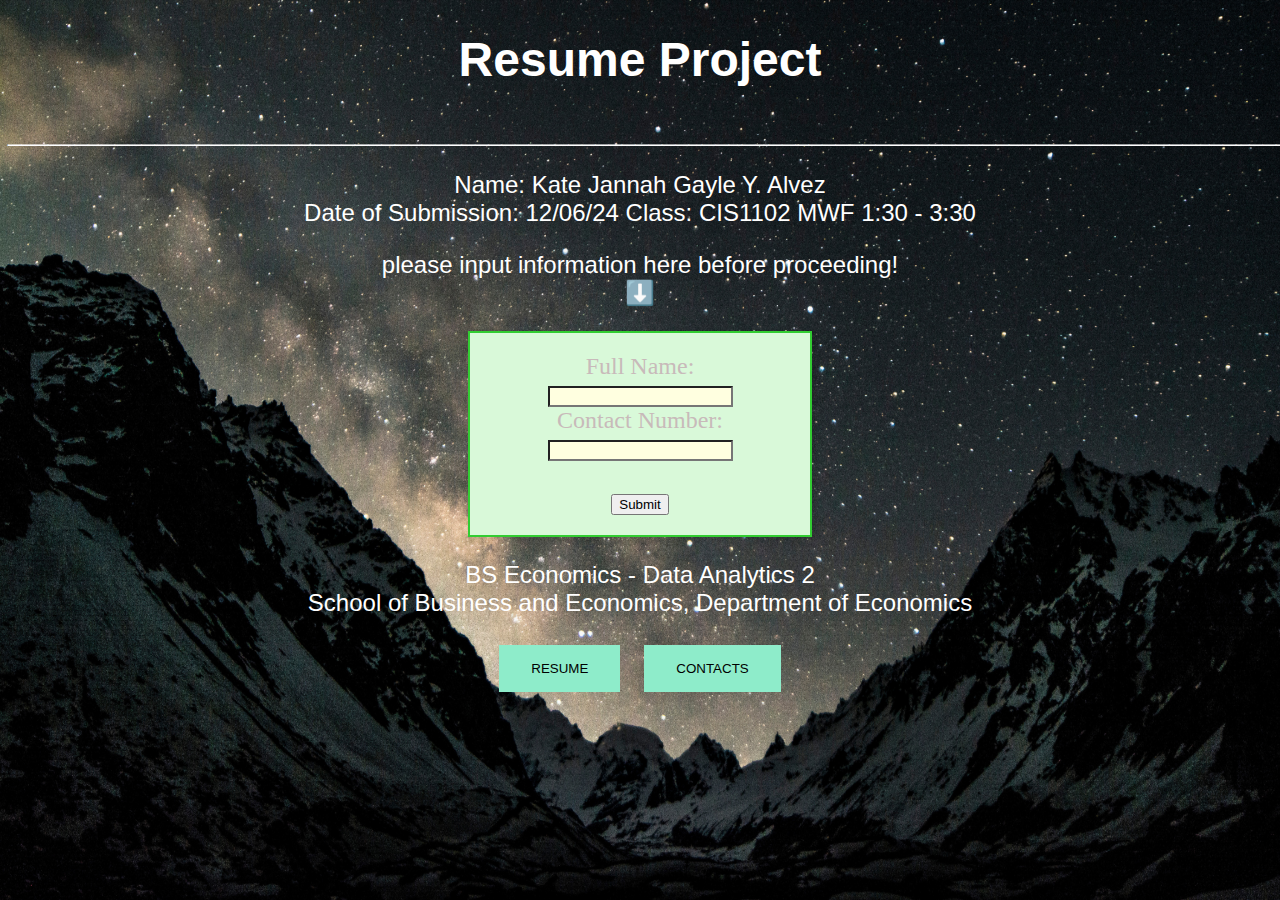
<file: Index.html>
<!DOCTYPE html>
<html>
    <title>FrontPage</title>
    <link rel="stylesheet" href="Style2.css">
    <head>
<center><h1>Resume Project</h1></center>
<p>_________________________________________________________________________________________________</p>
    </head>

<body>
    
    <p> Name: Kate Jannah Gayle Y. Alvez <br> Date of Submission: 12/06/24    Class: CIS1102 MWF 1:30 - 3:30 </p>
<p> please input information here before proceeding! <br> ⬇️ </p>
    <form id="Gooner" action="ThankYou.html">
      <label for="fname">Full Name:</label><br>
      <input type="text" id="fname"><br>
      <label for="lname">Contact Number:</label><br>
      <input type="text" id="lname"><br><br>
      <input type="submit" value="Submit">
    </form>
  
                <p> BS Economics - Data Analytics 2 <br>
                 School of Business and Economics, Department of Economics</p>

<div class="form-container">
  <form action="RESUME.html">

       <button type="submit">
              RESUME
                </button>
</form> 
 <form action="Contact.html">
        <button type="submit">
              CONTACTS
                </button>  
       </form>  
    </div>
   
</body>
</html>
</file>
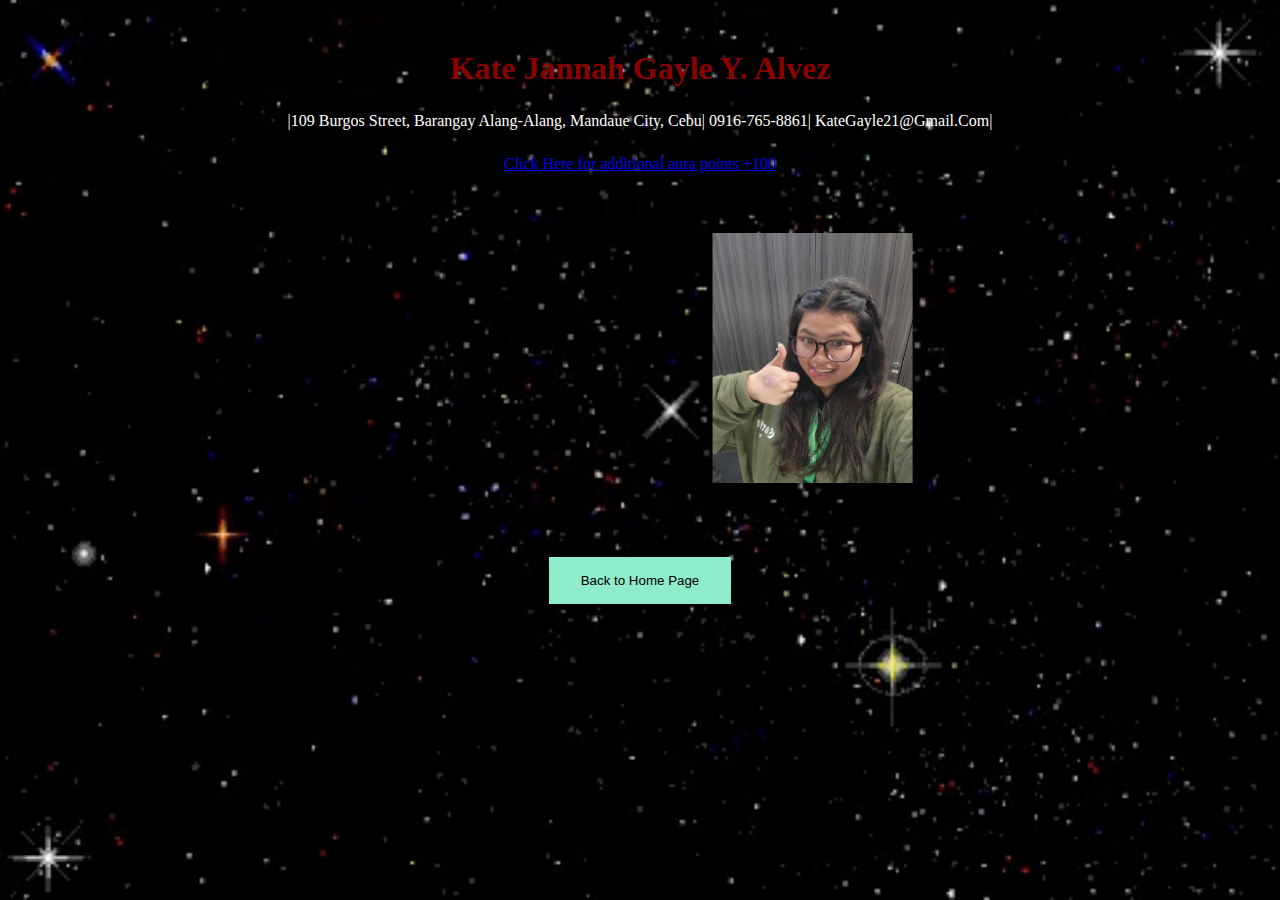
<file: Contact.html>
<DOCTYPE! html>
<html> 
    <title>
        Kate's Resume
        </title>
        <link rel="stylesheet" href="Style.css">
 
    <head>  </head>
    
    <body> 
        <h1>Kate Jannah Gayle Y. Alvez</h1>
        <center><p>|109 Burgos Street, Barangay
            Alang-Alang, Mandaue City, Cebu| 0916-765-8861| KateGayle21@Gmail.Com|</p></center>
<center>
<a href
="https://www.youtube.com/watch?v=o-YBDTqX_ZU">Click Here for additional aura points +100</a>
</center>

<marquee marquee id="myMarquee" scrollamount="10" behavior="alternate">
      <img src="Lets Gooo!!!.jpg" alt="Photo" width="200" height="250"/>

  </marquee>
 

<form action="Index.html">
    <center> <button type="submit">
         Back to Home Page 
     </button> </center>
 </form>  

    </body>

</html>
</file>
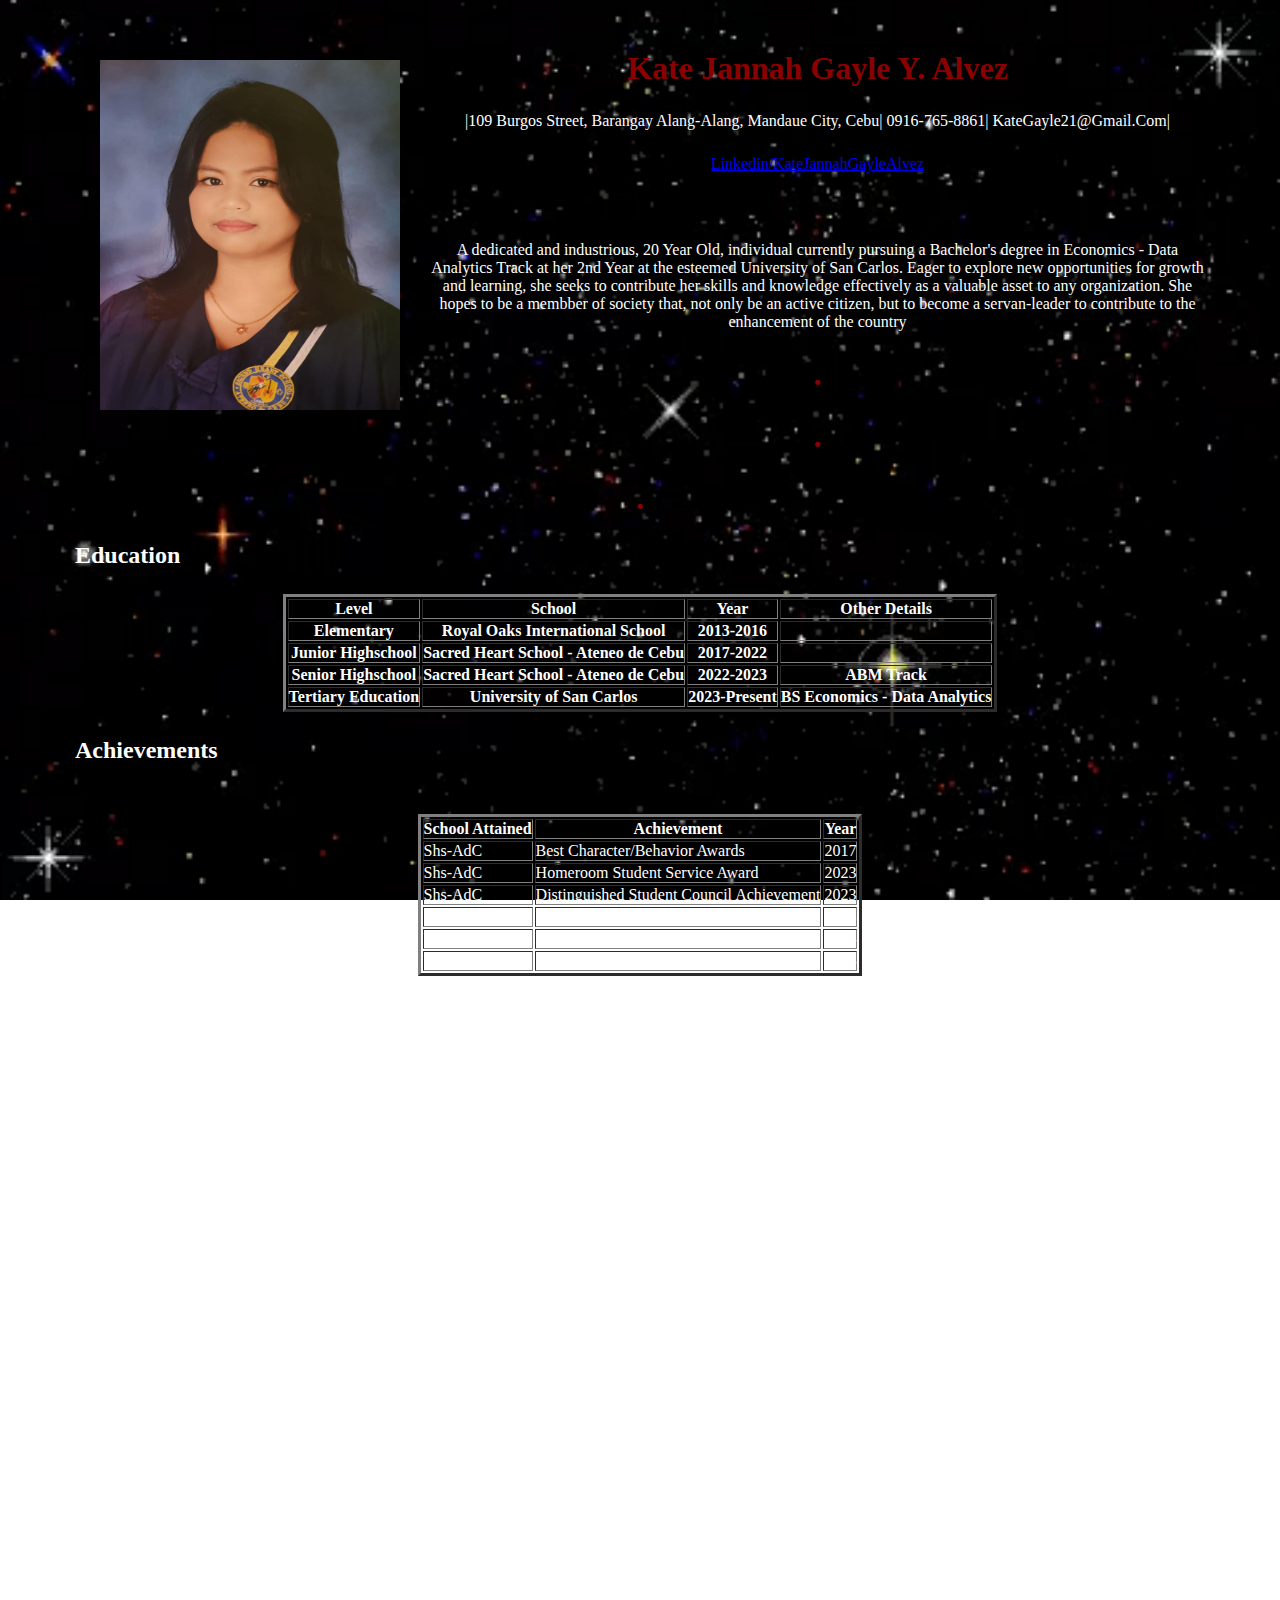
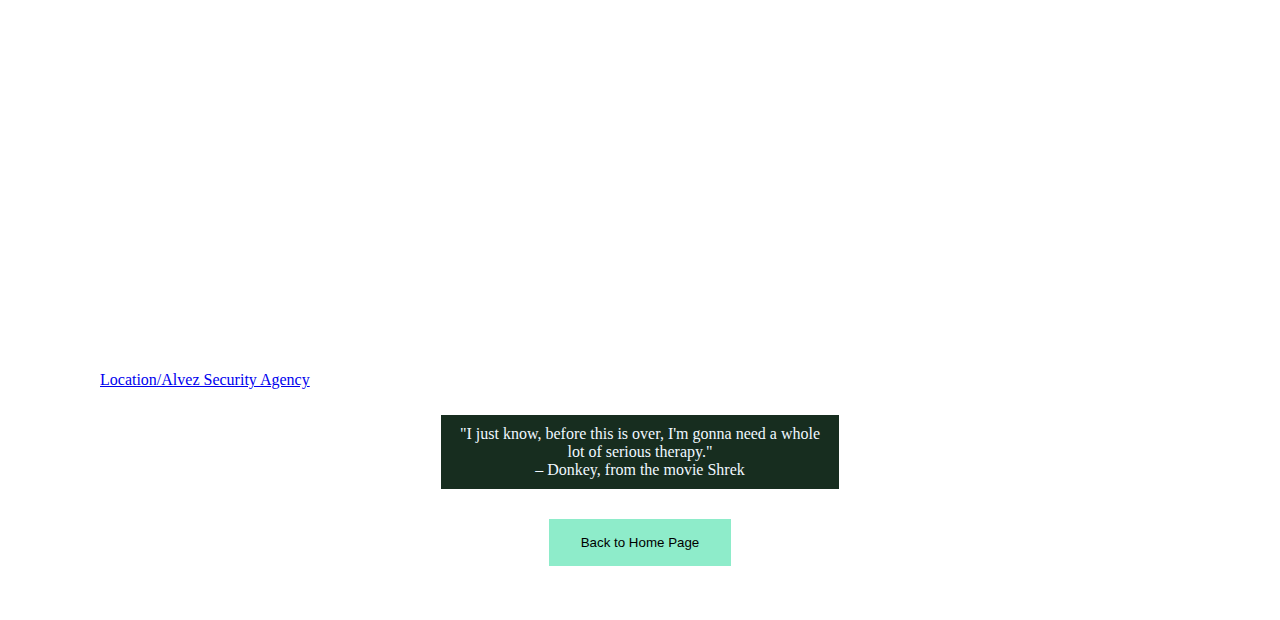
<file: RESUME.html>
<!DOCTYPE html>
<html>
<head>
    <title>
        Kate's Resume
    </title>
    <link rel="stylesheet" href="Style.css">

</head>
<body>


<img src = "Skibidi.jpg" width="300" height="350"/>
<h1>Kate Jannah Gayle Y. Alvez</h1>

<p id="p1">|109 Burgos Street, Barangay Alang-Alang, Mandaue City, Cebu| 0916-765-8861| KateGayle21@Gmail.Com|</p>

<center>
<a href ="https://www.linkedin.com/in/kate-jannah-gayle-alvez-83770726b/">Linkedin/KateJannahGayleAlvez</a>
</center> 
s

<p id="p1">
    A dedicated and industrious, 20 Year Old,  individual currently pursuing a Bachelor's degree in Economics - Data Analytics Track at her 2nd Year at the esteemed University of San Carlos. Eager to explore new opportunities for growth and learning, she seeks to contribute her skills and knowledge effectively as a valuable asset to any organization. She hopes to be a membber of society that, not only be an active citizen, but to become a servan-leader to contribute to the enhancement of the country  
</p>
<h1> . </h1>
<h1> . </h1>
<h1> . </h1>

<h2> Education </h2>
<center>

<table border = "3">
    <thead>
        <tr>
            <th>Level</th>
            <th>School</th>
            <th>Year</th>
            <th>Other Details</th>
        </tr>
    </thead>
    <tbody>
        <tr>
            <th>Elementary</th>
            <th>Royal Oaks International School</th>
            <th>2013-2016</th>
            <th> </th>
        </tr>
        <tr>
            <th>Junior Highschool</th>
            <th>Sacred Heart School - Ateneo de Cebu</th>
            <th>2017-2022</th>
            <th> </th>
        </tr>        
        <tr>
            <th>Senior Highschool</th>
            <th>Sacred Heart School - Ateneo de Cebu</th>
            <th>2022-2023</th>
            <th> ABM Track </th>
        </tr>
        <tr>
            <th>Tertiary Education</th>
            <th>University of San Carlos</th>
            <th>2023-Present</th>
            <th> BS Economics - Data Analytics </th>
        </tr>

    </tbody>
</table>
  
</center>

<h2>Achievements </h2>  

<center> <table>

    <table border="3">
    <thead>
        <tr>
            <th>School Attained</th>
            <th>Achievement</th>
            <th>Year</th>
        </tr>
    </thead>
    <tbody>
        <tr>
            <td>Shs-AdC</td>
            <td>Best Character/Behavior Awards</td>
            <td>2017</td>
        </tr>
        <tr>
            <td>Shs-AdC</td>
            <td>Homeroom Student Service Award</td>
            <td>2023</td>
        </tr>
        <tr>
            <td>Shs-AdC</td>
            <td>Distinguished Student Council Achievement</td>
            <td>2023</td>
        </tr>
        <tr>
            <td>Shs-AdC</td>
            <td>Peer Leadership Excellence Award</td>
            <td>2023</td>
        </tr>
        <tr>
            <td>USC</td>
            <td>First Semester Academic Distinction</td>
            <td>2024</td>
        </tr>
        <tr>
            <td>USC</td>
            <td>Student Engagement Distinction</td>
            <td>2024</td>
        </tr>
    </tbody>
</table></center>

<h2>Work Experience</h2>

<p>
    Alvez Security Agency  <br>
    Barangay Alang -Alang, Mandaue City, Cebu <br>
    2019 – PRESENT <br>
</p>

<h2> Job Description </h2>

<p>
    <ul>
        <li>Worked as an office staff managing documents and financial work. </li>
        <li> Entertained both clients and Security guards that are staffed in the agency.</li>
        <li>Responsible for ensuring the office's paperwork are properly arranged and tidy.  </li>
        <li> Ensures proper alterations by content editing, and technical editing of the online documentations in the office. </li>
    </ul>
</p>

<h2> Projects and Volunteer Work </h2>

<p>
    <ul>
        <li>Volunteered to help, communicate, and entertain with Gasa sa Gugma</li>
        <li>Volunteered to teach, and communicate with scholar KUNINA students</li>
        <li>Volunteered at with the distribution of goods after the fire of BRGY Looc, Mandaue City.  
        </li>
    </ul>
</p>

<h2>Skillss</h2>
<p>
    <ul>
        <li> Technologically Inclined and adequate in Photoshop, PowerPoint, social media,  Video Editing. </li>
        <li> Hobbies include Photography, Gaming, and Baking </li>
        <li> Developed work skills including word editing, Time management, communication,  leadership, and work ethics </li>
        <li> Life skills include Cleaning, cooking, decision making, self-management and  awareness </li>
        <li> Fluent in Tagalog, Bisaya and English</li>
        <li> Fluent in Skibidi Language</li>
    </ul>
</p>

<h2>References</h2>

      <p> 
        Arnoldo Y. Alvez Jr. <br>
        Manager<br>
        Alvez Security Agency  <br>
        09177000221 <br>
        <a href="https://www.google.com/maps/place/8WJW%2BC5C,+P.J.Burgos,+Mandaue+City,+6014+Cebu/@10.3311543,123.9456997,20.04z/data=!4m14!1m7!3m6!1s0x33a999b253f04729:0xdea5f69f93ed9256!2sALVEZ+SECURITY+AGENCY+(ASA)!8m2!3d10.3275763!4d123.9440417!16s%2Fg%2F11l5dlkbm8!3m5!1s0x33a9984cc6ba9f29:0x3333cbed1baf8aa3!8m2!3d10.3310392!4d123.9454505!16s%2Fg%2F11hdl35wvw?entry=ttu&g_ep=EgoyMDI0MTExNy4wIKXMDSoASAFQAw%3D%3D">Location/Alvez Security Agency</a>
     </p>

     
     <div>"I just know, before this is over, I'm gonna need a whole lot of serious therapy." <br>
     – Donkey, from the movie Shrek</div>

    <form action="Index.html">
        <center> <button type="submit">
             Back to Home Page
         </button> </center>
     </form>
    


</body>
</html>
</file>
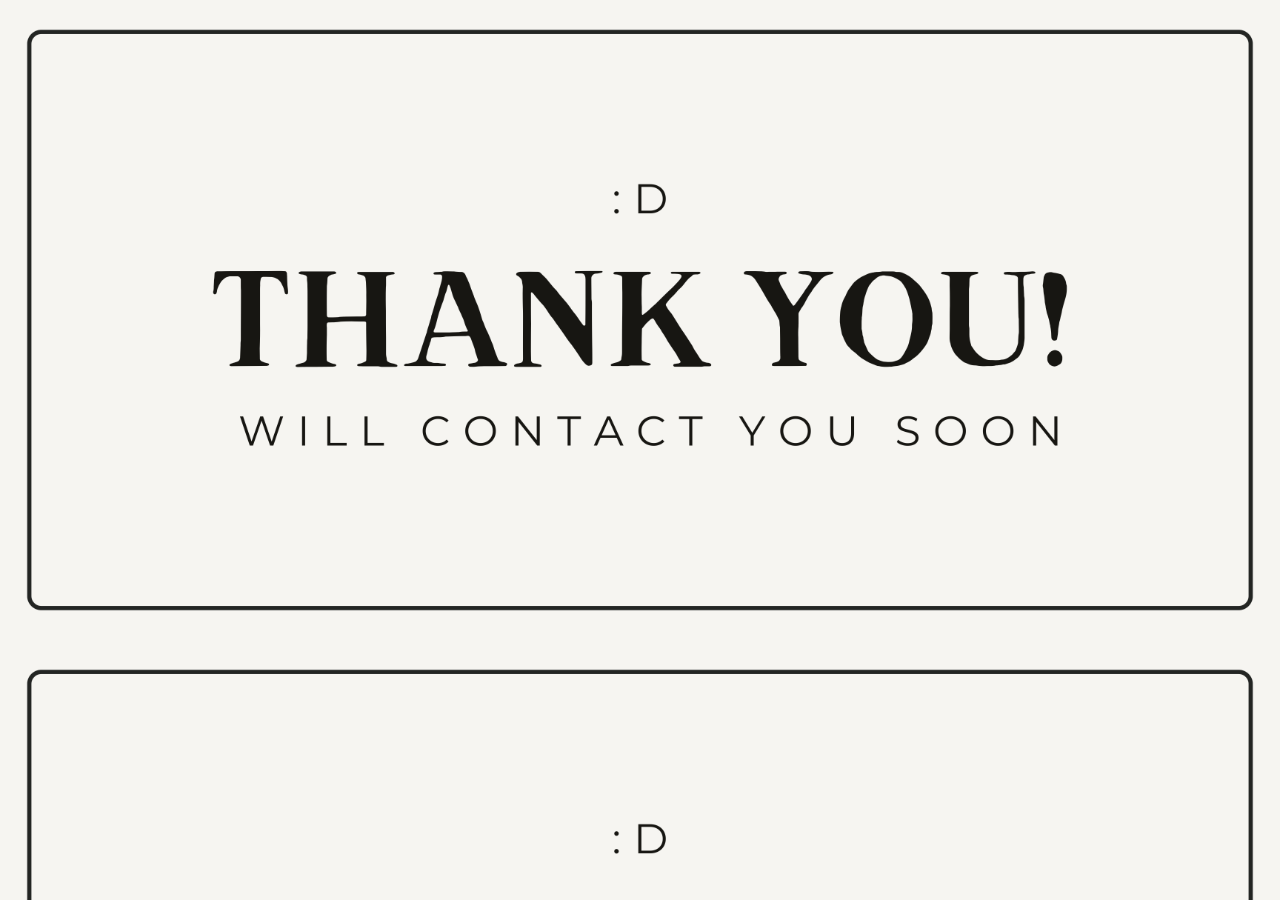
<file: ThankYou.html>
<!DOCTYPE html>
<html>
    <title>
<p> Thank You </p>
    </title>
    <head>
<style>
    body{
        background-image: url("Thank\ =======.png");
        background-size: cover;
    }
</style>
    </head>
    <body>

    </body>
</html>
</file>
<file: Style2.css>
head {text-align:
    center;color: rgb(255, 255, 255);
}

body {
    background-image: url('FrontPage.png');
    background-repeat: no-repeat;
    background-attachment: fixed;
    background-size: 100% 100%;
    font-family: 'Gill Sans', 'Gill Sans MT', Calibri, 'Trebuchet MS', sans-serif;
    font-size: x-large;
} 

h1 {text-align:
    center;color: rgb(255, 255, 255);
}
p {
        color: white;
        text-align: center;
    }

button {
    background-color: #8eecca;
    border: none;
    color: rgb(0, 0, 0);
    padding: 16px 32px;
    text-decoration: none;
    margin: 4px 2px;
    cursor: pointer;
  }

  #fname, #lname {
    background-color: lightyellow;
}

#Gooner {
    width: 300px;
    margin: 20px auto; 
    padding: 20px;
    border: 2px solid limegreen;
    background-color: #d9f9d9; 
    box-shadow: 0 4px 8px rgba(0, 0, 0, 0.1); 
    font-family: fantasy;
}

form {
    color: rgb(200, 186, 186);
    text-align: center;
  }


.form-container {
    display: flex; 
    justify-content: center; 
    gap: 20px; 
    margin-top: 20px;
  }
</file>
<file: Style.css>
h1 {text-align:
    center;color: darkred;
}
* {
    margin: 25px;
    padding: 0;
    box-sizing: border-box;
}
body {
    background-image: url('Baackground.webp');
    background-repeat: no-repeat;
    background-attachment: fixed;
    background-size: 100% 100%;
}
#p1, h2, table, table a, p, li {
    color: white;
}

#p1 {
    text-align: center;
}

img {
    float: left; 
    margin-top: 10px;     
    margin-right: 30px;   
    margin-bottom: 20px;  
    margin-left: 50px;   
  }

div {
    width: 400px; 
    margin: 0 auto; 
    padding: 10px;
    border: 1px solid rgb(255, 255, 255);
    text-align: center;
    color:aliceblue;
    background-color: rgb(23, 45, 31);
  }

#myMarquee {
    width: 80%; 
    text-align: center; 
    color: aliceblue;
  }

button {
    background-color: #8eecca;
    border: none;
    color: rgb(0, 0, 0);
    padding: 16px 32px;
    text-decoration: none;
    margin: 4px 2px;
    cursor: pointer;
  }
</file>
